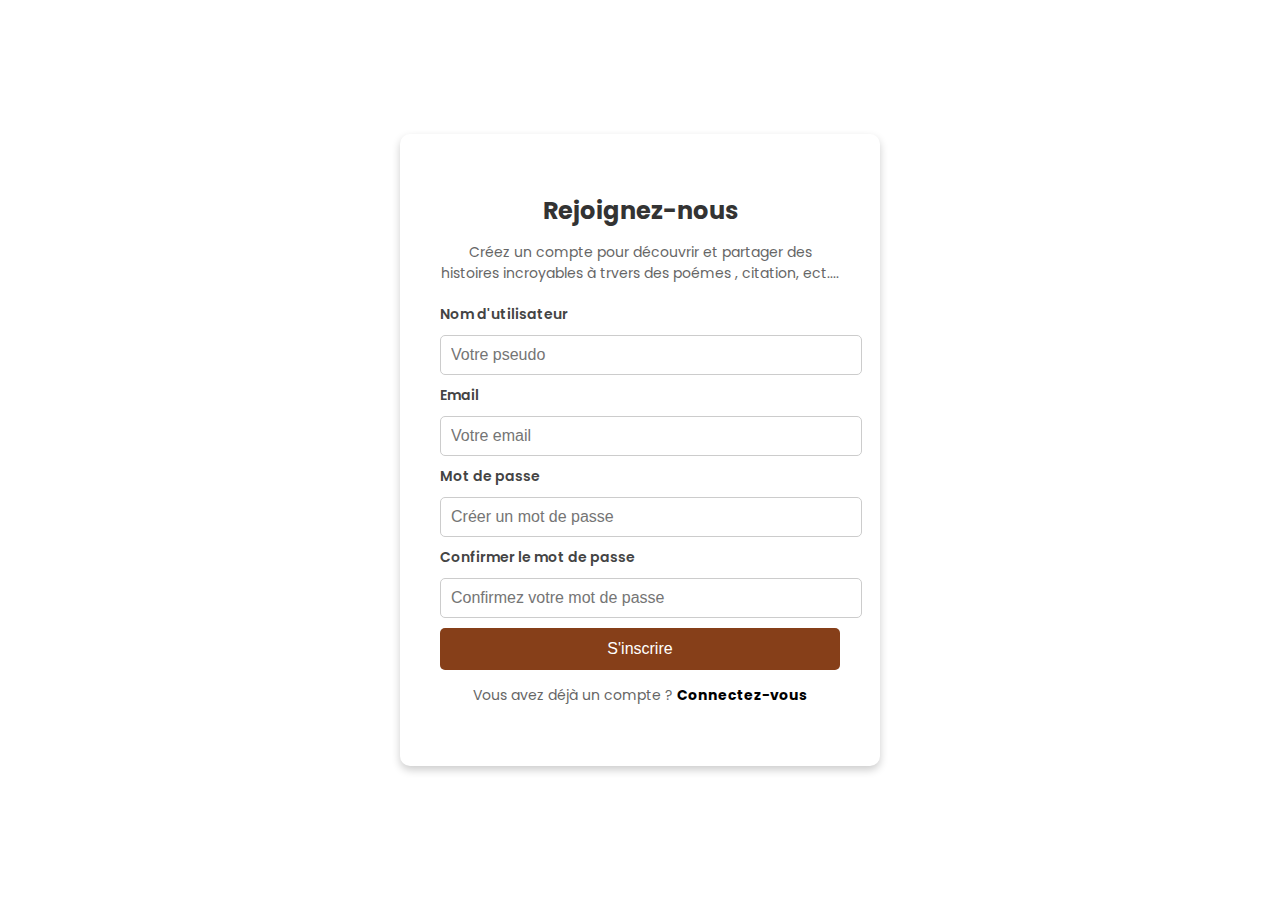
<file: inscrire.html>
<!DOCTYPE html>
<html lang="fr">
<head>
    <meta charset="UTF-8">
    <meta name="viewport" content="width=device-width, initial-scale=1.0">
    <title>Inscription - Wattpad Style</title>
      <link rel="stylesheet" href="inscrire.css">
        
</head>
<body>
    <div class="signup-container">
        <div class="signup-box">
            <h2>Rejoignez-nous</h2>
            <p>Créez un compte pour découvrir et partager des histoires incroyables à trvers des poémes , citation, ect....</p>

            <form action="#" method="POST">
                <label for="username">Nom d'utilisateur</label>
                <input type="text" id="username" name="username" required placeholder="Votre pseudo">

                <label for="email">Email</label>
                <input type="email" id="email" name="email" required placeholder="Votre email">

                <label for="password">Mot de passe</label>
                <input type="password" id="password" name="password" required placeholder="Créer un mot de passe">

                <label for="confirm-password">Confirmer le mot de passe</label>
                <input type="password" id="confirm-password" name="confirm-password" required placeholder="Confirmez votre mot de passe">

                <button type="submit" class="signup-btn">S'inscrire</button>
            </form>

            <p class="login-link">Vous avez déjà un compte ? <a href="connexion.html">Connectez-vous</a></p>
        </div>
      <script src="inscrire.js"></script>
      <script src="serveur.js"></script>
    </div>
</body>
</html>
</file>
<file: inscrire.css>
/* Importer une police Google similaire à Wattpad */
@import url('https://fonts.googleapis.com/css2?family=Poppins:wght@300;400;600&display=swap');

body {
    font-family: 'Poppins', sans-serif;
    /* Couleur orange Wattpad */
    display: flex;
    justify-content: center;
    align-items: center;
    height: 100vh;
    margin: 0;
}

.signup-container {
    width: 100%;
    max-width: 400px;
    background: #fff;
    padding: 40px;
    border-radius: 10px;
    box-shadow: 0 4px 8px rgba(0, 0, 0, 0.2);
    text-align: center;
}

.signup-box h2 {
    font-size: 24px;
    color: #333;
    margin-bottom: 10px;
}

.signup-box p {
    color: #666;
    font-size: 14px;
    margin-bottom: 20px;
}

form {
    display: flex;
    flex-direction: column;
    gap: 10px;
}

label {
    text-align: left;
    font-size: 14px;
    font-weight: 600;
    color: #444;
}

input {
    width: 100%;
    padding: 10px;
    font-size: 16px;
    border: 1px solid #ccc;
    border-radius: 5px;
    outline: none;
    transition: 0.3s;
}

input:focus {
    border-color: #ff6600;
    box-shadow: 0 0 5px rgba(255, 102, 0, 0.5);
}

.signup-btn {
    background-color: #863f19;
    color: white;
    border: none;
    padding: 12px;
    font-size: 16px;
    border-radius: 5px;
    cursor: pointer;
    transition: 0.3s;
}

.signup-btn:hover {
    background-color:#863f19;
}

.login-link {
    margin-top: 15px;
    font-size: 14px;
}

.login-link a {
    color:black;
    text-decoration: none;
    font-weight: bold;
}

.login-link a:hover {
    text-decoration: underline;
}
</file>
